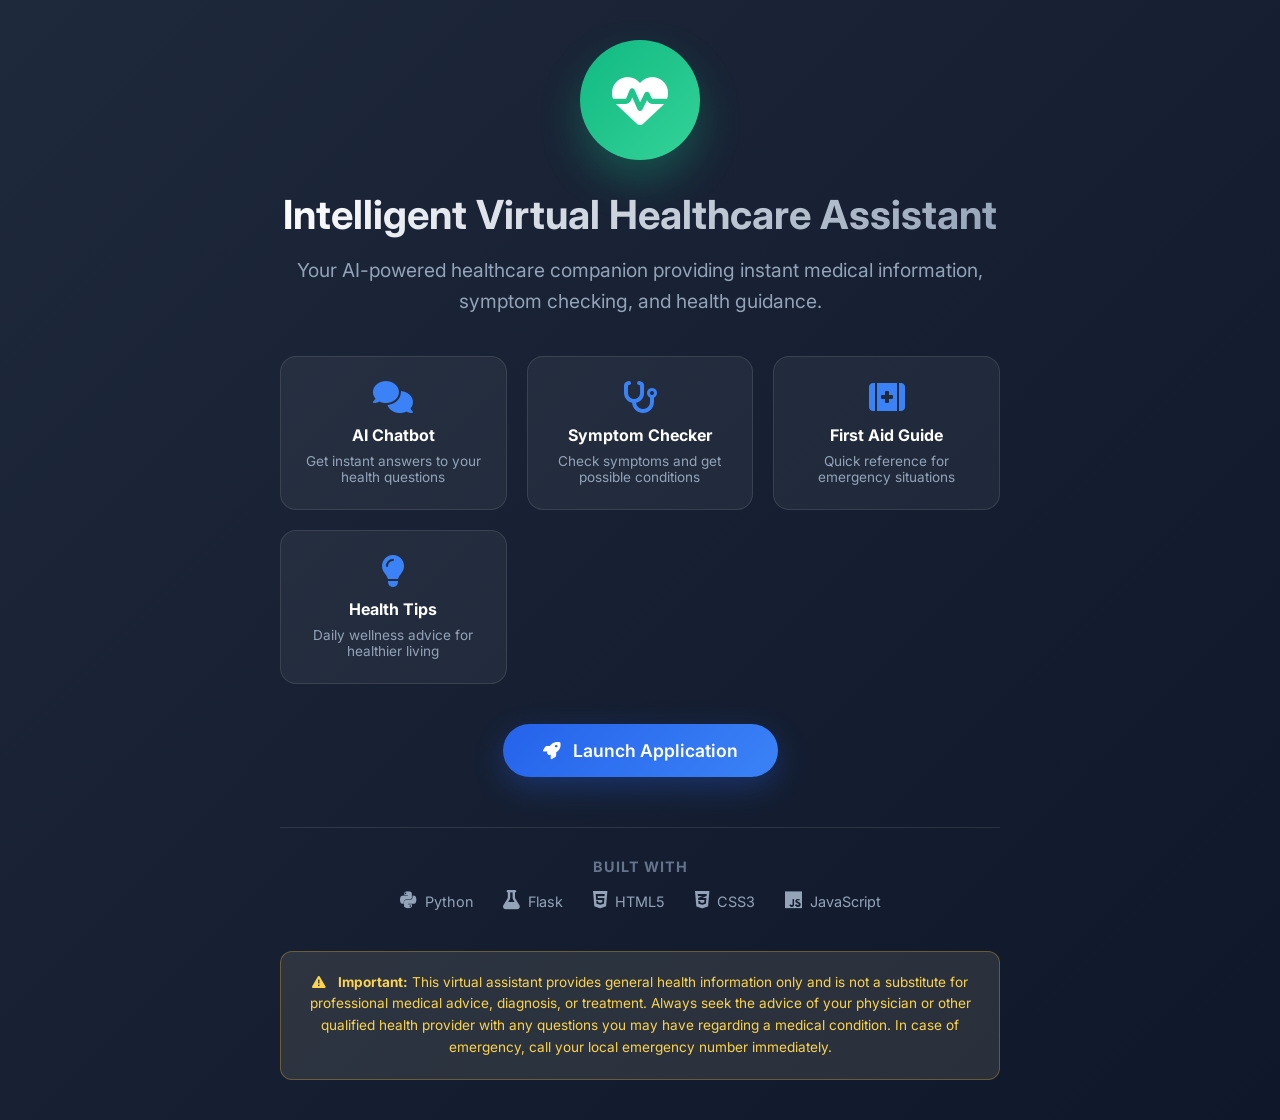
<file: index.html>
<!DOCTYPE html>
<html lang="en">

<head>
    <meta charset="UTF-8">
    <meta name="viewport" content="width=device-width, initial-scale=1.0">
    <title>Intelligent Virtual Healthcare Assistant</title>
    <link href="https://fonts.googleapis.com/css2?family=Inter:wght@300;400;500;600;700&display=swap" rel="stylesheet">
    <link rel="stylesheet" href="https://cdnjs.cloudflare.com/ajax/libs/font-awesome/6.4.0/css/all.min.css">
    <style>
        * {
            margin: 0;
            padding: 0;
            box-sizing: border-box;
        }

        body {
            font-family: 'Inter', -apple-system, BlinkMacSystemFont, sans-serif;
            background: linear-gradient(135deg, #1e293b 0%, #0f172a 100%);
            min-height: 100vh;
            display: flex;
            align-items: center;
            justify-content: center;
            color: white;
        }

        .container {
            text-align: center;
            padding: 40px;
            max-width: 800px;
        }

        .logo {
            width: 120px;
            height: 120px;
            background: linear-gradient(135deg, #10b981, #34d399);
            border-radius: 50%;
            display: flex;
            align-items: center;
            justify-content: center;
            margin: 0 auto 30px;
            box-shadow: 0 20px 40px rgba(16, 185, 129, 0.3);
        }

        .logo i {
            font-size: 3.5rem;
            color: white;
        }

        h1 {
            font-size: 2.5rem;
            font-weight: 700;
            margin-bottom: 16px;
            background: linear-gradient(135deg, #fff, #94a3b8);
            -webkit-background-clip: text;
            -webkit-text-fill-color: transparent;
            background-clip: text;
        }

        .subtitle {
            font-size: 1.2rem;
            color: #94a3b8;
            margin-bottom: 40px;
            line-height: 1.6;
        }

        .features {
            display: grid;
            grid-template-columns: repeat(auto-fit, minmax(200px, 1fr));
            gap: 20px;
            margin-bottom: 40px;
        }

        .feature {
            background: rgba(255, 255, 255, 0.05);
            border: 1px solid rgba(255, 255, 255, 0.1);
            border-radius: 16px;
            padding: 24px;
            transition: all 0.3s ease;
        }

        .feature:hover {
            background: rgba(255, 255, 255, 0.1);
            transform: translateY(-5px);
        }

        .feature i {
            font-size: 2rem;
            color: #3b82f6;
            margin-bottom: 12px;
        }

        .feature h3 {
            font-size: 1rem;
            margin-bottom: 8px;
        }

        .feature p {
            font-size: 0.85rem;
            color: #94a3b8;
        }

        .btn-launch {
            display: inline-flex;
            align-items: center;
            gap: 12px;
            padding: 16px 40px;
            background: linear-gradient(135deg, #2563eb, #3b82f6);
            color: white;
            text-decoration: none;
            border-radius: 50px;
            font-size: 1.1rem;
            font-weight: 600;
            transition: all 0.3s ease;
            box-shadow: 0 10px 30px rgba(37, 99, 235, 0.3);
        }

        .btn-launch:hover {
            transform: translateY(-3px);
            box-shadow: 0 15px 40px rgba(37, 99, 235, 0.4);
        }

        .tech-stack {
            margin-top: 50px;
            padding-top: 30px;
            border-top: 1px solid rgba(255, 255, 255, 0.1);
        }

        .tech-stack h3 {
            font-size: 0.9rem;
            color: #64748b;
            margin-bottom: 16px;
            text-transform: uppercase;
            letter-spacing: 1px;
        }

        .tech-icons {
            display: flex;
            justify-content: center;
            gap: 30px;
            flex-wrap: wrap;
        }

        .tech {
            display: flex;
            align-items: center;
            gap: 8px;
            color: #94a3b8;
            font-size: 0.9rem;
        }

        .tech i {
            font-size: 1.2rem;
        }

        .disclaimer {
            margin-top: 40px;
            padding: 20px;
            background: rgba(254, 243, 199, 0.1);
            border: 1px solid rgba(251, 191, 36, 0.3);
            border-radius: 12px;
            color: #fcd34d;
            font-size: 0.85rem;
            line-height: 1.6;
        }

        .disclaimer i {
            margin-right: 8px;
        }

        @media (max-width: 600px) {
            h1 {
                font-size: 1.8rem;
            }

            .subtitle {
                font-size: 1rem;
            }

            .features {
                grid-template-columns: 1fr;
            }
        }
    </style>
</head>
<body>
    <div class="container">
        <div class="logo">
            <i class="fas fa-heartbeat"></i>
        </div>

        <h1>Intelligent Virtual Healthcare Assistant</h1>
        <p class="subtitle">Your AI-powered healthcare companion providing instant medical information, symptom
            checking, and health guidance.</p>

        <div class="features">
            <div class="feature">
                <i class="fas fa-comments"></i>
                <h3>AI Chatbot</h3>
                <p>Get instant answers to your health questions</p>
            </div>
            <div class="feature">
                <i class="fas fa-stethoscope"></i>
                <h3>Symptom Checker</h3>
                <p>Check symptoms and get possible conditions</p>
            </div>
            <div class="feature">
                <i class="fas fa-first-aid"></i>
                <h3>First Aid Guide</h3>
                <p>Quick reference for emergency situations</p>
            </div>
            <div class="feature">
                <i class="fas fa-lightbulb"></i>
                <h3>Health Tips</h3>
                <p>Daily wellness advice for healthier living</p>
            </div>
        </div>

        <a href="/templates/index.html" class="btn-launch">
            <i class="fas fa-rocket"></i>
            Launch Application
        </a>

        <div class="tech-stack">
            <h3>Built With</h3>
            <div class="tech-icons">
                <div class="tech">
                    <i class="fab fa-python"></i>
                    <span>Python</span>
                </div>
                <div class="tech">
                    <i class="fas fa-flask"></i>
                    <span>Flask</span>
                </div>
                <div class="tech">
                    <i class="fab fa-html5"></i>
                    <span>HTML5</span>
                </div>
                <div class="tech">
                    <i class="fab fa-css3-alt"></i>
                    <span>CSS3</span>
                </div>
                <div class="tech">
                    <i class="fab fa-js"></i>
                    <span>JavaScript</span>
                </div>
            </div>
        </div>

        <div class="disclaimer">
            <i class="fas fa-exclamation-triangle"></i>
            <strong>Important:</strong> This virtual assistant provides general health information only and is not a
            substitute for professional medical advice, diagnosis, or treatment. Always seek the advice of your
            physician or other qualified health provider with any questions you may have regarding a medical condition.
            In case of emergency, call your local emergency number immediately.
        </div>
    </div>
</body>

</html>
</file>
